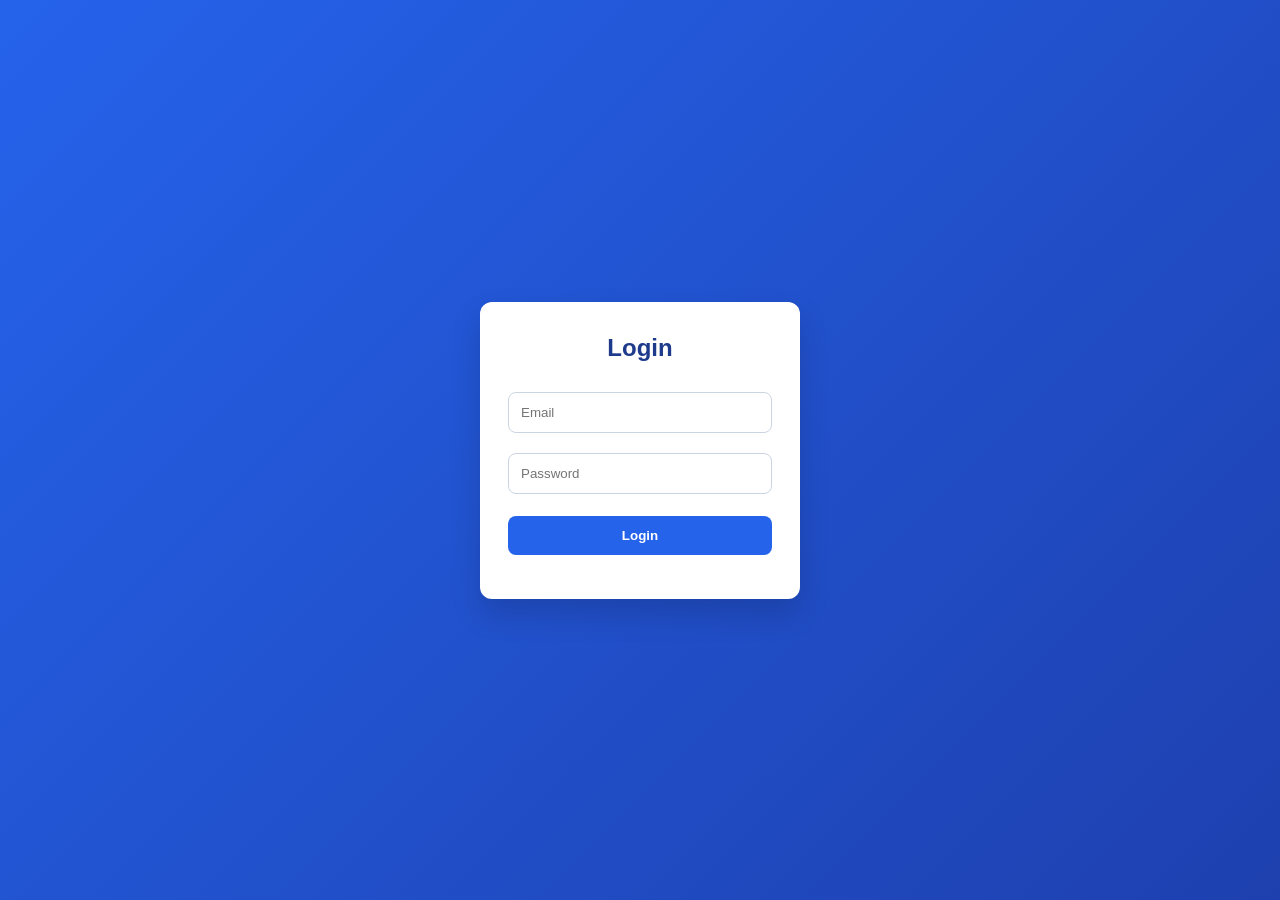
<file: index.html>
<!DOCTYPE html>
<html lang="id">
<head>
  <meta charset="UTF-8">
  <title>Login Absensi</title>
  <link rel="stylesheet" href="styles/login.css">
</head>
<body>

<div class="login-box">
  <h2>Login</h2>

  <input type="email" id="email" placeholder="Email">
  <input type="password" id="password" placeholder="Password">

  <button onclick="login()">Login</button>
  <p id="msg"></p>
</div>

<script src="script/login.js"></script>
</body>
</html>
</file>
<file: styles/login.css>
/* RESET */
* {
  margin: 0;
  padding: 0;
  box-sizing: border-box;
  font-family: "Segoe UI", sans-serif;
}

/* PAGE CENTER */
body {
  min-height: 100vh;
  display: flex;
  justify-content: center;
  align-items: center;
  background: linear-gradient(135deg, #2563eb, #1e40af);
}

/* LOGIN BOX */
.login-box {
  background: #ffffff;
  padding: 32px 28px;
  width: 320px;
  border-radius: 12px;
  box-shadow: 0 15px 30px rgba(0, 0, 0, 0.15);
  animation: fadeIn 0.6s ease;
}

/* TITLE */
.login-box h2 {
  text-align: center;
  margin-bottom: 20px;
  color: #1e3a8a;
}

/* INPUT */
.login-box input {
  width: 100%;
  padding: 12px;
  margin: 10px 0;
  border-radius: 8px;
  border: 1px solid #cbd5e1;
  outline: none;
  transition: 0.3s;
}

.login-box input:focus {
  border-color: #2563eb;
  box-shadow: 0 0 0 2px rgba(37, 99, 235, 0.2);
}

/* BUTTON */
.login-box button {
  width: 100%;
  padding: 12px;
  margin-top: 12px;
  background: #2563eb;
  color: white;
  border: none;
  border-radius: 8px;
  font-weight: 600;
  cursor: pointer;
  transition: 0.3s;
}

.login-box button:hover {
  background: #1e40af;
  transform: translateY(-1px);
}

/* MESSAGE */
#msg {
  text-align: center;
  margin-top: 12px;
  font-size: 14px;
  color: #dc2626;
}

/* ANIMATION */
@keyframes fadeIn {
  from {
    opacity: 0;
    transform: translateY(10px);
  }
  to {
    opacity: 1;
    transform: translateY(0);
  }
}


/* Untuk layar Tablet/HP (Lebar maksimal 480px) */
@media screen and (max-width: 480px) {
    body {
        padding: 20px; 

    .login-box {
        width: 100%; 
        max-width: 350px;
        padding: 24px 20px;
    }

    .login-box h2 {
        font-size: 1.5rem;
    }
}

/* Untuk HP yang sangat kecil (Lebar maksimal 320px) */
@media screen and (max-width: 320px) {
    .login-box {
        padding: 20px 15px;
    }
    
    .login-box button, 
    .login-box input {
        padding: 10px;
    }
}
}
</file>
<file: styles/styles.css>
* {
  box-sizing: border-box;
  margin: 0;
  padding: 0;
  font-family: Arial, Helvetica, sans-serif;
}

body {
  display: flex;
  height: 100vh;
  background: #f4f6f8;
}


/* dashnoard */

/* Sidebar */
.sidebar {
  width: 220px;
  background: #1f2937;
  color: #fff;
  display: flex;
  flex-direction: column;
}

.sidebar h2 {
  padding: 20px;
  text-align: center;
  background: #111827;
  font-size: 18px;
}

.nav {
  list-style: none;
  padding: 10px 0;
  flex: 1;
}

.nav li {
  padding: 15px 20px;
  cursor: pointer;
  transition: background 0.2s;
}

.nav li:hover,
.nav li.active {
  background: #374151;
}


/* Main content */
.main {
  flex: 1;
  padding: 30px;
}

.header {
  margin-bottom: 30px;
}

.header h1 {
  font-size: 24px;
  color: #111827;
}

.header p {
  color: #6b7280;
}


/* Home */
.home {
  display: flex;
  justify-content: center;
  align-items: center;
  height: 60vh;
  gap: 40px;
}

.btn {
  width: 200px;
  height: 120px;
  border: none;
  border-radius: 16px;
  font-size: 20px;
  color: #fff;
  cursor: pointer;
  box-shadow: 0 10px 20px rgba(0,0,0,0.15);
  transition: transform 0.2s;
}

.btn:hover {
  transform: translateY(-4px);
}

.checkin {
  background: #22c55e;
}

.checkout {
  background: #ef4444;
}


/* Profile */
/* ================= PROFILE ================= */
/* ================= MODERN PROFILE ================= */

.profile {
  display: flex;
  justify-content: center;
  align-items: center;
  height: 100%;
}

.profile-glass {
  width: 380px;
  padding: 25px;
  border-radius: 18px;
  background: rgba(255, 255, 255, 0.85);
  backdrop-filter: blur(14px);
  box-shadow: 0 20px 40px rgba(0, 0, 0, 0.15);
}

/* Header */
.profile-header {
  display: flex;
  align-items: center;
  gap: 15px;
  margin-bottom: 25px;
}

.profile-avatar {
  width: 70px;
  height: 70px;
  border-radius: 50%;
  object-fit: cover;
  border: 2px solid #2563eb;
}

.profile-text h3 {
  margin: 0;
  font-size: 18px;
  color: #111827;
}

.profile-text span {
  font-size: 13px;
  color: #2563eb;
  font-weight: 600;
}

/* Body */
.profile-body {
  display: flex;
  flex-direction: column;
  gap: 14px;
}

.info-row {
  display: flex;
  justify-content: space-between;
  padding: 12px 14px;
  background: #f9fafb;
  border-radius: 12px;
}

.info-row span {
  font-size: 13px;
  color: #6b7280;
}

.info-row p {
  margin: 0;
  font-size: 14px;
  font-weight: 500;
}

.info-row .active {
  color: #16a34a;
  font-weight: 600;
}


/* ================= RESPONSIVE DASHBOARD ================= */

/* Tablet & HP (Lebar maksimal 768px) */
@media screen and (max-width: 768px) {
    body {
        flex-direction: column; /* Sidebar pindah ke atas, Main di bawah */
        height: auto;
    }

    .sidebar {
        width: 100%;
        height: auto;
    }

    .sidebar h2 {
        padding: 15px;
        font-size: 16px;
    }

    .nav {
        display: flex; /* Menu navigasi jadi berjejer ke samping */
        justify-content: center;
        padding: 0;
    }

    .nav li {
        padding: 10px 15px;
        font-size: 14px;
        flex: 1;
        text-align: center;
    }

    .main {
        padding: 20px;
    }

    .home {
        flex-direction: column; /* Tombol Check-in & Out jadi tumpuk atas-bawah */
        height: auto;
        gap: 20px;
        padding: 40px 0;
    }

    .btn {
        width: 100%; /* Tombol melebar penuh di layar HP */
        max-width: 300px;
        height: 100px;
    }
}

/* HP Kecil (Lebar maksimal 480px) */
@media screen and (max-width: 480px) {
    .header h1 {
        font-size: 20px;
    }

    .profile-glass {
        width: 100%; /* Box profil melebar penuh */
        padding: 20px;
    }

    .info-row {
        flex-direction: column; /* Info Row (Email, Role) jadi tumpuk vertical */
        gap: 4px;
    }
    
    .info-row p {
        text-align: left;
    }
}
</file>
